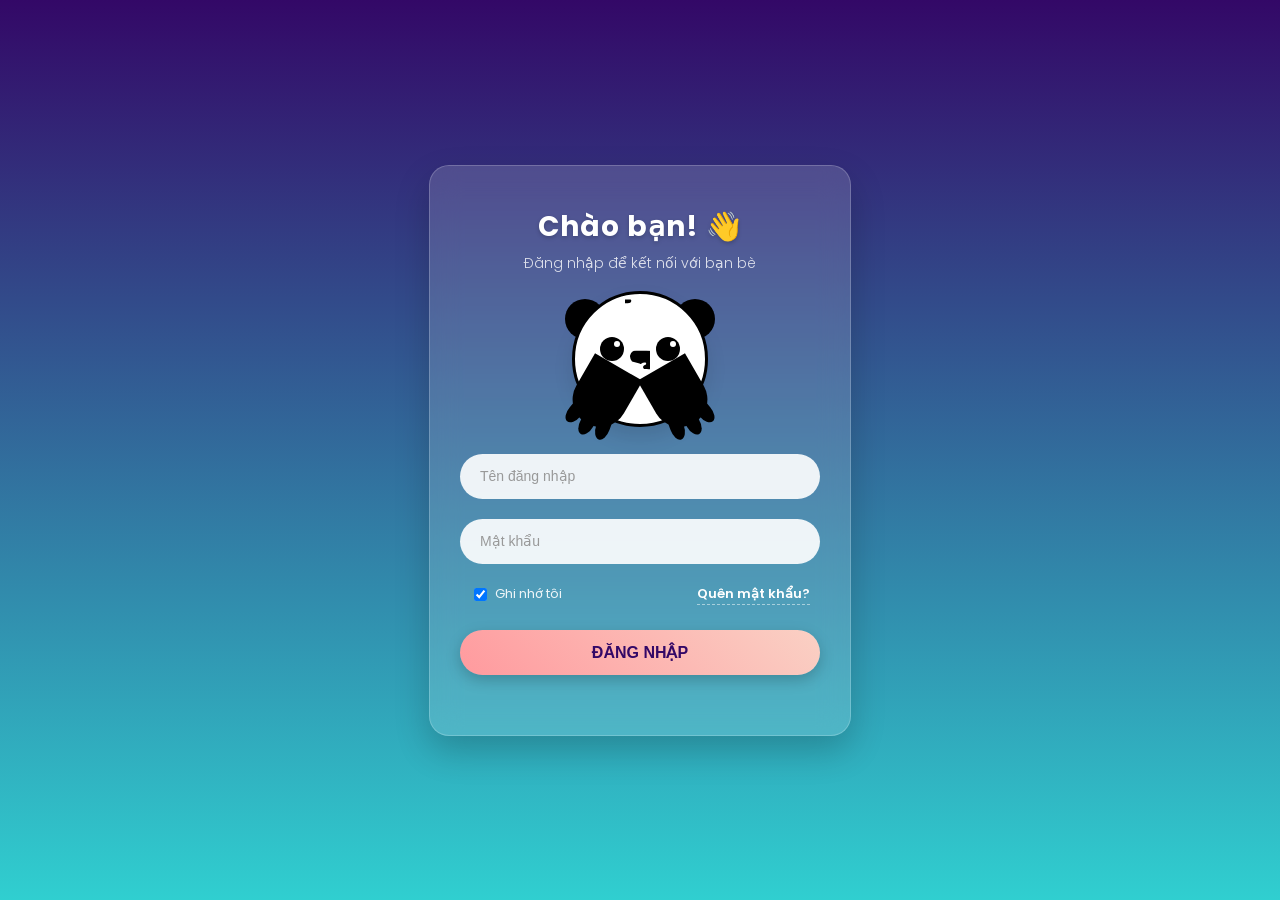
<file: wwwroot/Login-form/index.html>
<!doctype html>
<html lang="vi">
<head>
    <meta charset="utf-8">
    <meta name="viewport" content="width=device-width, initial-scale=1, shrink-to-fit=no">
    <title>Đăng nhập - Chat App</title>
    
    <link rel="stylesheet" href="css/style.css">
    
    <link rel="stylesheet" href="css/styleLogin.css">
    
    <link rel="stylesheet" href="https://cdnjs.cloudflare.com/ajax/libs/font-awesome/6.4.0/css/all.min.css">
</head>
<body>

    <div class="login-wrap">
        <h3>Chào bạn! 👋</h3>
        <span class="sub-title">Đăng nhập để kết nối với bạn bè</span>

        <div class="center">
            <div class="ear ear--left"></div>
            <div class="ear ear--right"></div>
            <div class="face">
                <div class="eyes">
                    <div class="eye eye--left"><div class="glow"></div></div>
                    <div class="eye eye--right"><div class="glow"></div></div>
                </div>
                <div class="nose">
                    <svg width="38.161" height="22.03"><path d="M2.017 10.987Q-.563 7.513.157 4.754C.877 1.994 2.976.135 6.164.093 16.4-.04 25.293-.056 32.02 2.16c3.15 1.037 5.238 3.111 5.92 6.06.683 2.95-.79 6.786-4.234 10.256-.49.49-1.215.486-1.694-.009a6.374 6.374 0 0 1-1.804-3.214c-.156-.641-.837-1.05-1.48-1.07-.643-.02-1.282.34-1.475.976a4.935 4.935 0 0 0-.132 1.48c.023 1.07-.907 1.948-1.977 2.004-1.87.098-3.541.037-4.822.037-1.42 0-3.32.033-5.32-.08-1.066-.06-1.992-.962-1.91-2.027.08-1.056.88-1.947 1.936-2.037.643-.055 1.157-.59 1.146-1.233-.011-.643-.537-1.163-1.18-1.177a6.27 6.27 0 0 0-3.832 1.196c-.52.37-1.26.24-1.613-.27Z" /></svg>
                    <div class="glow"></div>
                </div>
                <div class="mouth">
                    <svg class="smile"><path d="M3.92.595a.75.75 0 0 1 .16 1.492c-1.12.12-2.183.19-3.08.19-1.026 0-2.32-.088-3.722-.266a.75.75 0 0 1 .188-1.488A23.86 23.86 0 0 0 1 .715c1.01 0 2.072-.046 2.92-.12Z" /></svg>
                    <div class="tongue"><div class="glare"></div></div>
                </div>
            </div>
            <div class="hands">
                <div class="hand hand--left"><div class="finger"></div><div class="finger"></div><div class="finger"></div></div>
                <div class="hand hand--right"><div class="finger"></div><div class="finger"></div><div class="finger"></div></div>
            </div>
        </div>
        <form class="login-form" style="margin-top: 20px;">
            <div class="form-group">
                <input type="text" class="form-control username" placeholder="Tên đăng nhập" required autocomplete="username">
            </div>
            <div class="form-group">
                <input type="password" class="form-control password" placeholder="Mật khẩu" required autocomplete="current-password">
            </div>
            
            <div class="d-flex justify-content-between align-items-center mb-4">
                <label class="checkbox-wrap">
                    <input type="checkbox" checked> Ghi nhớ tôi
                </label>
                <a href="#" class="forgot-pass">Quên mật khẩu?</a>
            </div>

            <div class="form-group">
                <button type="button" onclick="login()" class="btn-primary">ĐĂNG NHẬP</button>
            </div>
        </form>
    </div>

    <script src="js/scriptLogin.js"></script>

</body>
</html>
</file>
<file: wwwroot/Login-form/css/style.css>
@import url('https://fonts.googleapis.com/css2?family=Poppins:wght@300;400;500;600;700&display=swap');

body {
    font-family: 'Poppins', sans-serif;
    /* Nền Galaxy tím đậm chất công nghệ */
    background-image: linear-gradient(to top, #30cfd0 0%, #330867 100%);
    height: 100vh;
    display: flex;
    align-items: center;
    justify-content: center;
    margin: 0;
    overflow: hidden;
}

/* Khung Login dạng Kính mờ (Glassmorphism) */
.login-wrap {
    background: rgba(255, 255, 255, 0.15); /* Trong suốt */
    backdrop-filter: blur(15px); /* Làm mờ nền sau lưng */
    -webkit-backdrop-filter: blur(15px);
    width: 360px;
    padding: 40px 30px;
    border-radius: 20px;
    border: 1px solid rgba(255, 255, 255, 0.2); /* Viền kính sáng nhẹ */
    box-shadow: 0 15px 35px rgba(0, 0, 0, 0.2);
    text-align: center;
    color: white;
}

.login-wrap h3 {
    font-weight: 700;
    margin: 0 0 5px 0;
    font-size: 28px;
    letter-spacing: 1px;
    text-shadow: 0 2px 4px rgba(0,0,0,0.2);
}

.sub-title {
    font-size: 14px;
    color: rgba(255, 255, 255, 0.8);
    margin-bottom: 10px;
    display: block;
    font-weight: 300;
}

/* Input Form */
.form-group {
    margin-bottom: 20px;
    position: relative;
}

.form-control {
    width: 100%;
    height: 45px;
    background: rgba(255, 255, 255, 0.9); /* Trắng đục để dễ đọc chữ */
    border: none;
    border-radius: 50px; /* Bo tròn hoàn toàn */
    padding: 0 20px;
    font-size: 14px;
    color: #333;
    outline: none;
    transition: 0.3s;
    box-sizing: border-box; /* Quan trọng để không bị vỡ khung */
}

.form-control:focus {
    background: #ffffff;
    box-shadow: 0 0 15px rgba(255, 255, 255, 0.5);
    transform: scale(1.02); /* Phóng to nhẹ khi nhập */
}

.form-control::placeholder {
    color: #999;
}

/* Checkbox & Quên pass */
.d-flex {
    display: flex;
    justify-content: space-between;
    align-items: center;
    margin-bottom: 25px;
    font-size: 13px;
    padding: 0 10px;
}

.checkbox-wrap {
    display: flex;
    align-items: center;
    cursor: pointer;
    color: rgba(255, 255, 255, 0.9);
}
.checkbox-wrap input {
    margin-right: 8px;
    cursor: pointer;
}

.forgot-pass {
    color: #fff;
    text-decoration: none;
    font-weight: 600;
    border-bottom: 1px dashed rgba(255,255,255,0.5);
}
.forgot-pass:hover {
    color: #30cfd0;
    border-bottom-style: solid;
}

/* Nút Đăng nhập */
.btn-primary {
    width: 100%;
    height: 45px;
    border-radius: 50px;
    /* Gradient nổi bật trên nền tối */
    background: linear-gradient(45deg, #ff9a9e 0%, #fad0c4 99%, #fad0c4 100%);
    border: none;
    color: #330867; /* Chữ màu tối cho dễ đọc */
    font-size: 16px;
    font-weight: 800;
    cursor: pointer;
    transition: all 0.3s ease;
    box-shadow: 0 5px 15px rgba(0,0,0,0.2);
}

.btn-primary:hover {
    transform: translateY(-3px);
    box-shadow: 0 10px 20px rgba(0,0,0,0.3);
    background: linear-gradient(45deg, #fad0c4 0%, #ff9a9e 100%);
}
</file>
<file: wwwroot/Login-form/css/styleLogin.css>
:root {
  --bg-color: #f8f9fd;
  --white: #ffffff;
  --black: #000000;
  --placeholder: #999;
}

/* --- QUAN TRỌNG: CĂN CHỈNH VỊ TRÍ GẤU --- */
.center {
  position: relative;
  width: 180px;  /* Thu nhỏ khung chứa gấu lại một chút */
  height: 150px; /* Chiều cao cố định để đẩy Form xuống dưới */
  margin: 0 auto 10px auto; /* Canh giữa và tạo khoảng cách dưới */
  z-index: 1;
}

/* Đầu gấu */
.face {
  position: absolute;
  top: 50%;
  left: 50%;
  width: 130px; /* Thu nhỏ mặt gấu (cũ là 160px) */
  height: 130px;
  background-color: var(--white);
  border-radius: 50%;
  border: 3px solid var(--black);
  transform: translate(-50%, -50%); /* Canh giữa tuyệt đối vào khung .center */
  overflow: hidden;
  z-index: 10;
  box-shadow: 0 10px 20px rgba(0,0,0,0.1); /* Thêm bóng cho mặt gấu nổi lên */
}

/* Tai gấu */
.ear {
  position: absolute;
  top: 15px; /* Chỉnh lại vị trí tai cho hợp với mặt nhỏ */
  width: 40px;
  height: 40px;
  background-color: var(--black);
  border-radius: 50%;
  z-index: 5;
}
.ear--left { left: 15px; }
.ear--right { right: 15px; }

/* Mắt */
.eyes {
  position: absolute;
  top: 45%;
  left: 50%;
  transform: translate(-50%, -50%);
  width: 80px;
  height: 30px;
  display: flex;
  justify-content: space-between;
  z-index: 15;
}

.eye {
  position: relative;
  width: 24px;
  height: 24px;
  background-color: var(--black);
  border-radius: 50%;
}
.eye .glow {
  position: absolute;
  top: 4px;
  right: 4px;
  width: 6px;
  height: 6px;
  background-color: var(--white);
  border-radius: 50%;
}

/* Mũi */
.nose {
  position: absolute;
  top: 55%;
  left: 50%;
  transform: translate(-50%, -50%);
  z-index: 15;
}
.nose svg { width: 20px; } /* Thu nhỏ mũi */

/* Miệng */
.mouth {
  position: absolute;
  top: 65%;
  left: 50%;
  transform: translate(-50%, -50%);
  z-index: 15;
}
.mouth svg { width: 30px; fill: none; stroke: var(--black); stroke-width: 3px; stroke-linecap: round; }

/* Lưỡi */
.tongue {
  position: absolute;
  top: 5px;
  left: 50%;
  transform: translate(-50%, 0);
  width: 16px;
  height: 12px;
  background-color: #ff6b6b;
  border-bottom-left-radius: 10px;
  border-bottom-right-radius: 10px;
  transition: 0.3s;
  opacity: 0;
}
.tongue.breath {
  animation: breath 1s infinite alternate;
  opacity: 1;
}
@keyframes breath {
  0% { height: 12px; }
  100% { height: 16px; }
}

/* --- TAY GẤU (QUAN TRỌNG: Phải khớp với mặt nhỏ) --- */
.hands {
  position: absolute;
  bottom: -5px;
  left: 50%;
  transform: translate(-50%, 0);
  width: 140px; /* Thu hẹp khoảng cách 2 tay */
  height: 80px;
  display: flex;
  justify-content: space-between;
  z-index: 20;
  pointer-events: none;
}

.hand {
  position: relative;
  width: 55px; /* Tay nhỏ lại */
  height: 65px;
  background-color: var(--black);
  border-radius: 30px 30px 0 0;
  transform-origin: bottom center;
  transition: transform 0.4s ease-in-out;
}

/* Vị trí tay lúc mở mắt */
.hand--left { transform: rotate(-150deg) translate(10px, 60px); }
.hand--right { transform: rotate(150deg) translate(-10px, 60px); }

/* Vị trí tay lúc che mắt (Class .hide thêm bởi JS) */
.hand.hide { transform: rotate(0deg) translate(0, 0); }

.finger {
  position: absolute;
  top: -8px;
  width: 14px;
  height: 25px;
  background-color: var(--black);
  border-radius: 50% 50% 0 0;
}
.hand--left .finger:nth-child(1) { left: 4px; transform: rotate(-10deg); }
.hand--left .finger:nth-child(2) { left: 20px; top: -12px; }
.hand--left .finger:nth-child(3) { left: 36px; transform: rotate(10deg); }

.hand--right .finger:nth-child(1) { right: 4px; transform: rotate(10deg); }
.hand--right .finger:nth-child(2) { right: 20px; top: -12px; }
.hand--right .finger:nth-child(3) { right: 36px; transform: rotate(-10deg); }
</file>
